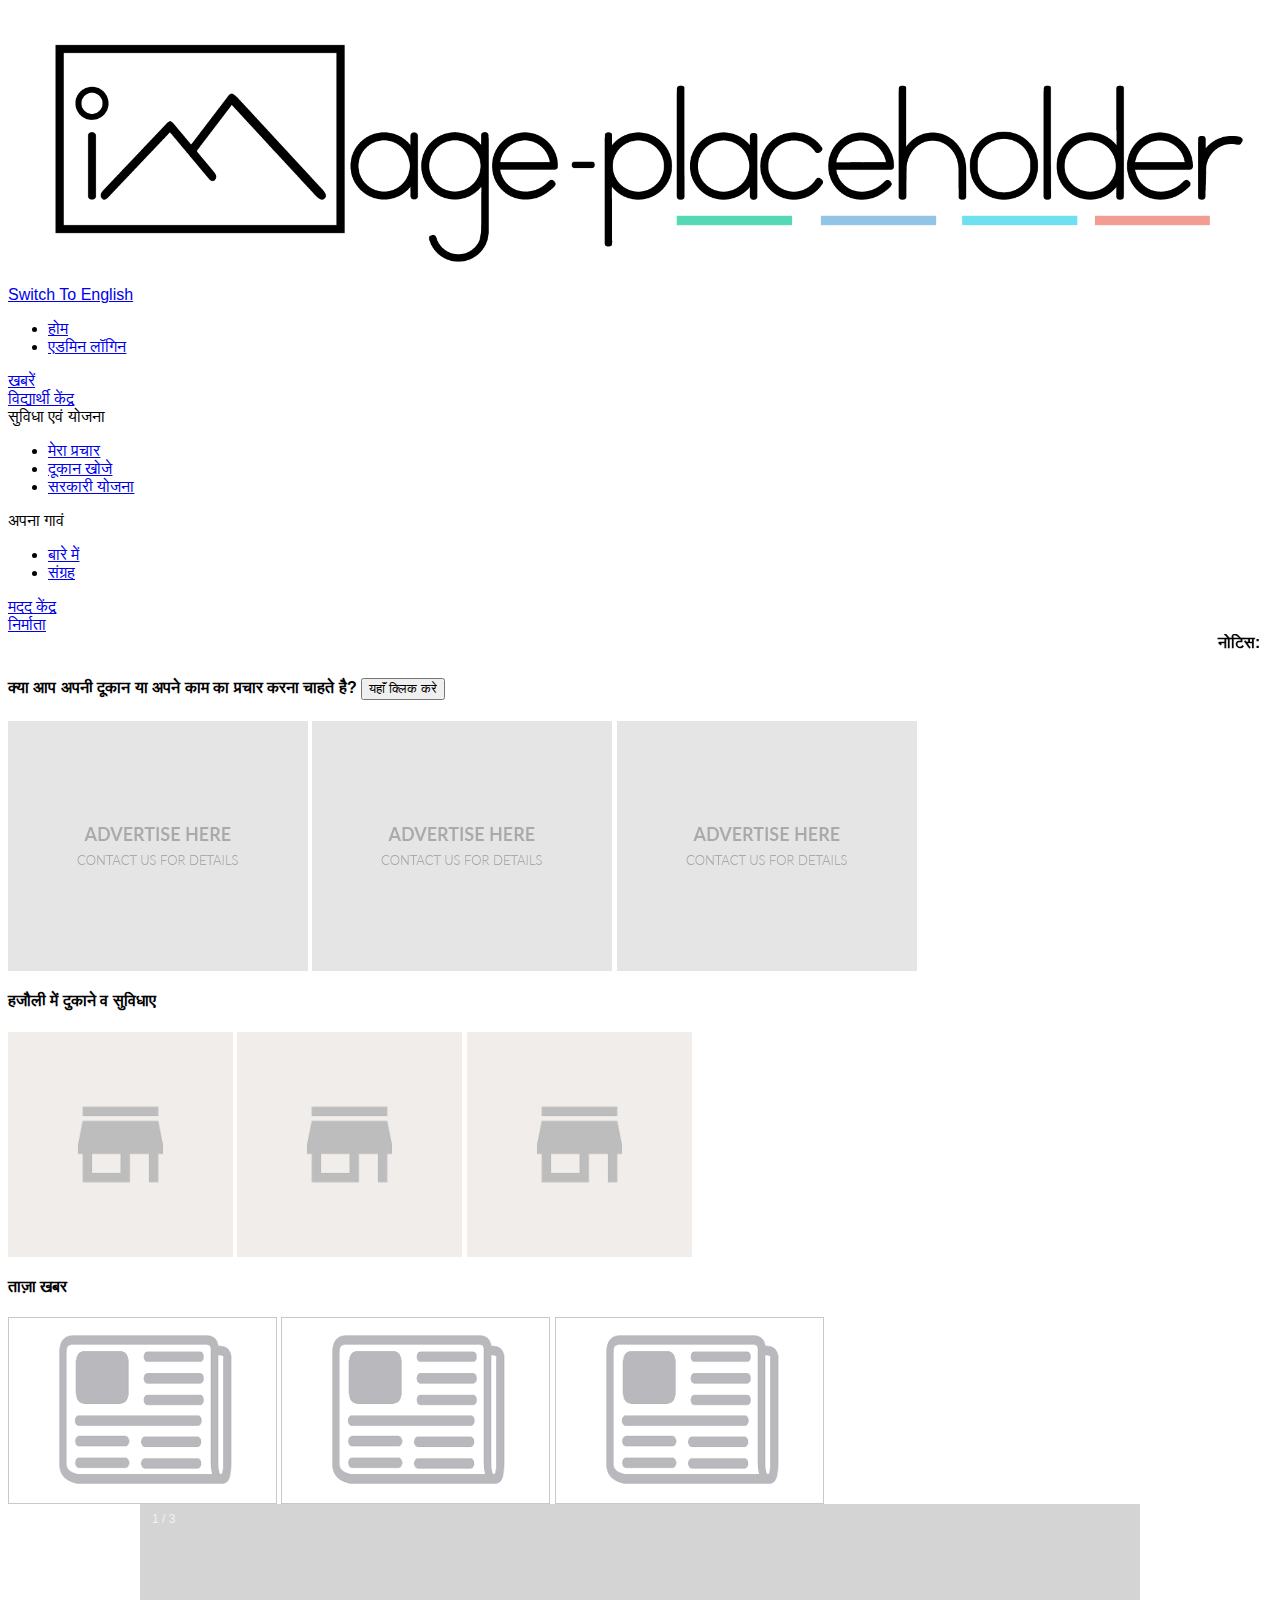
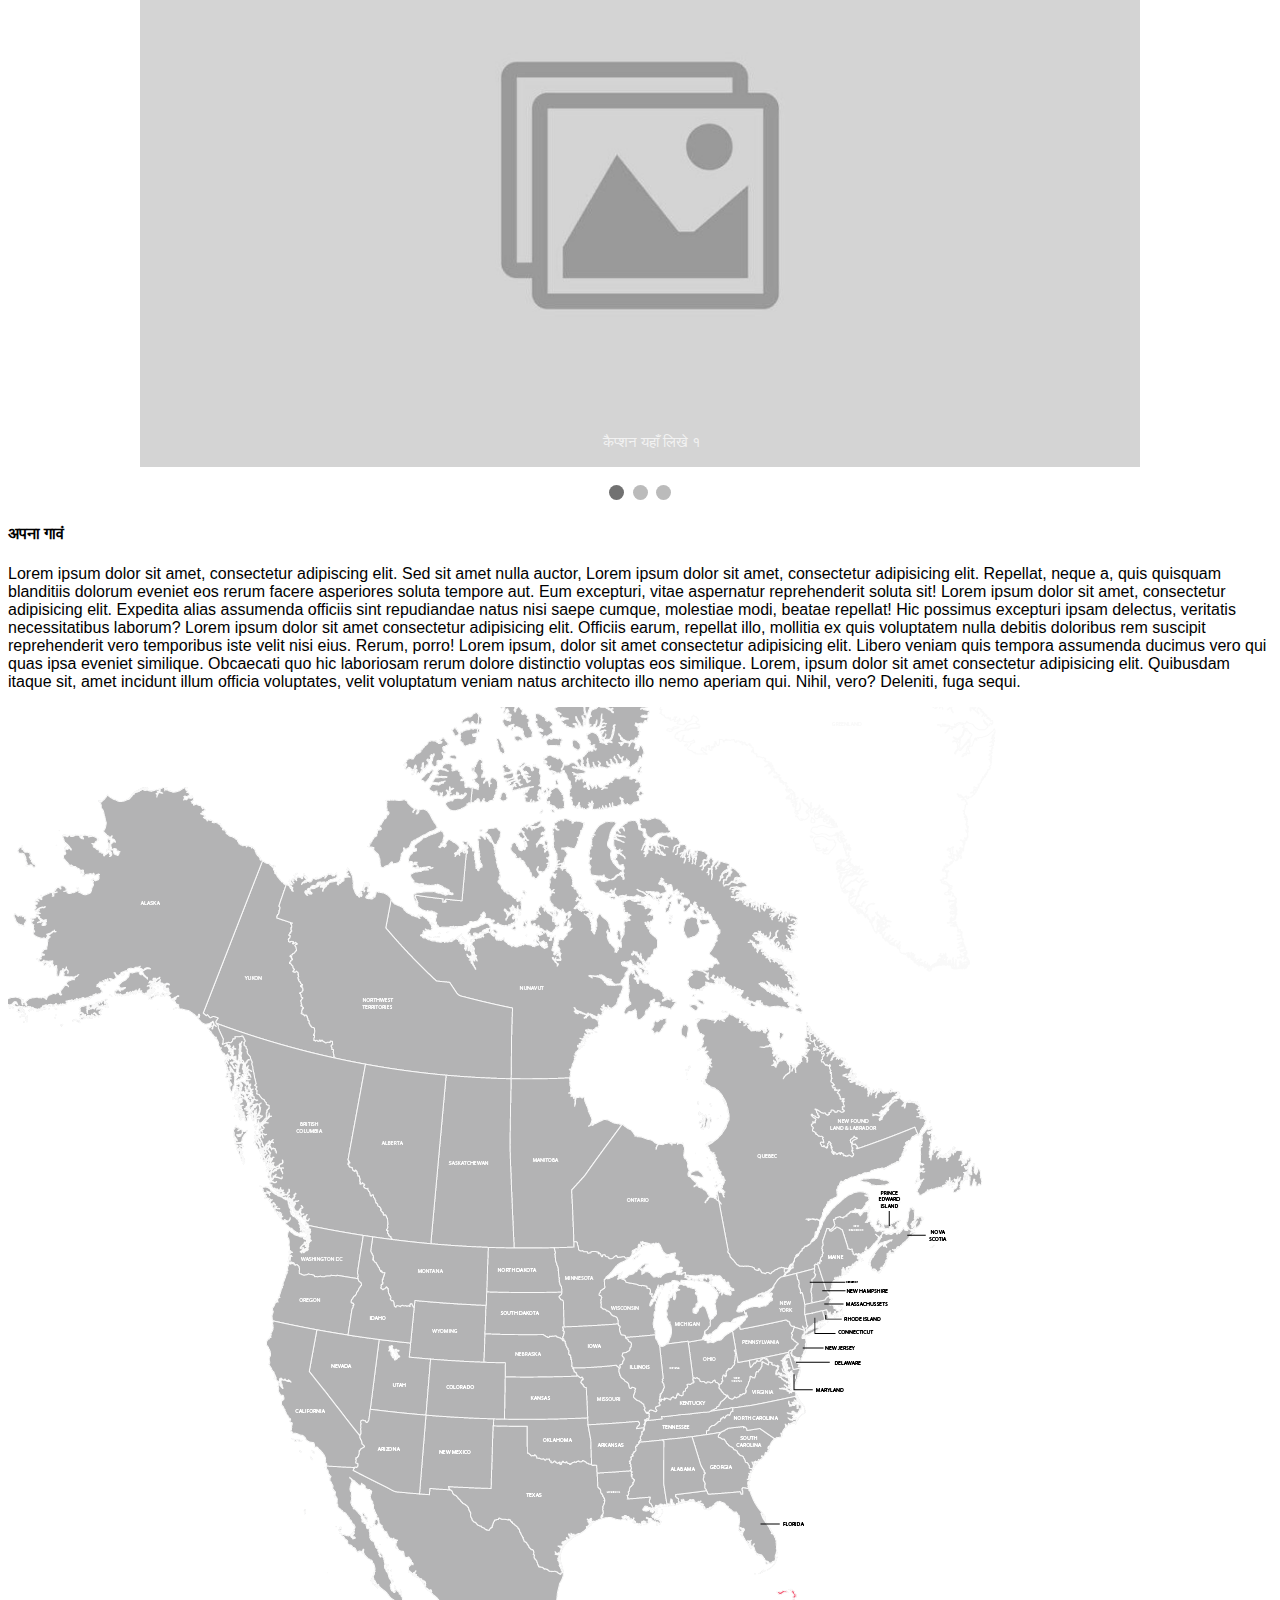
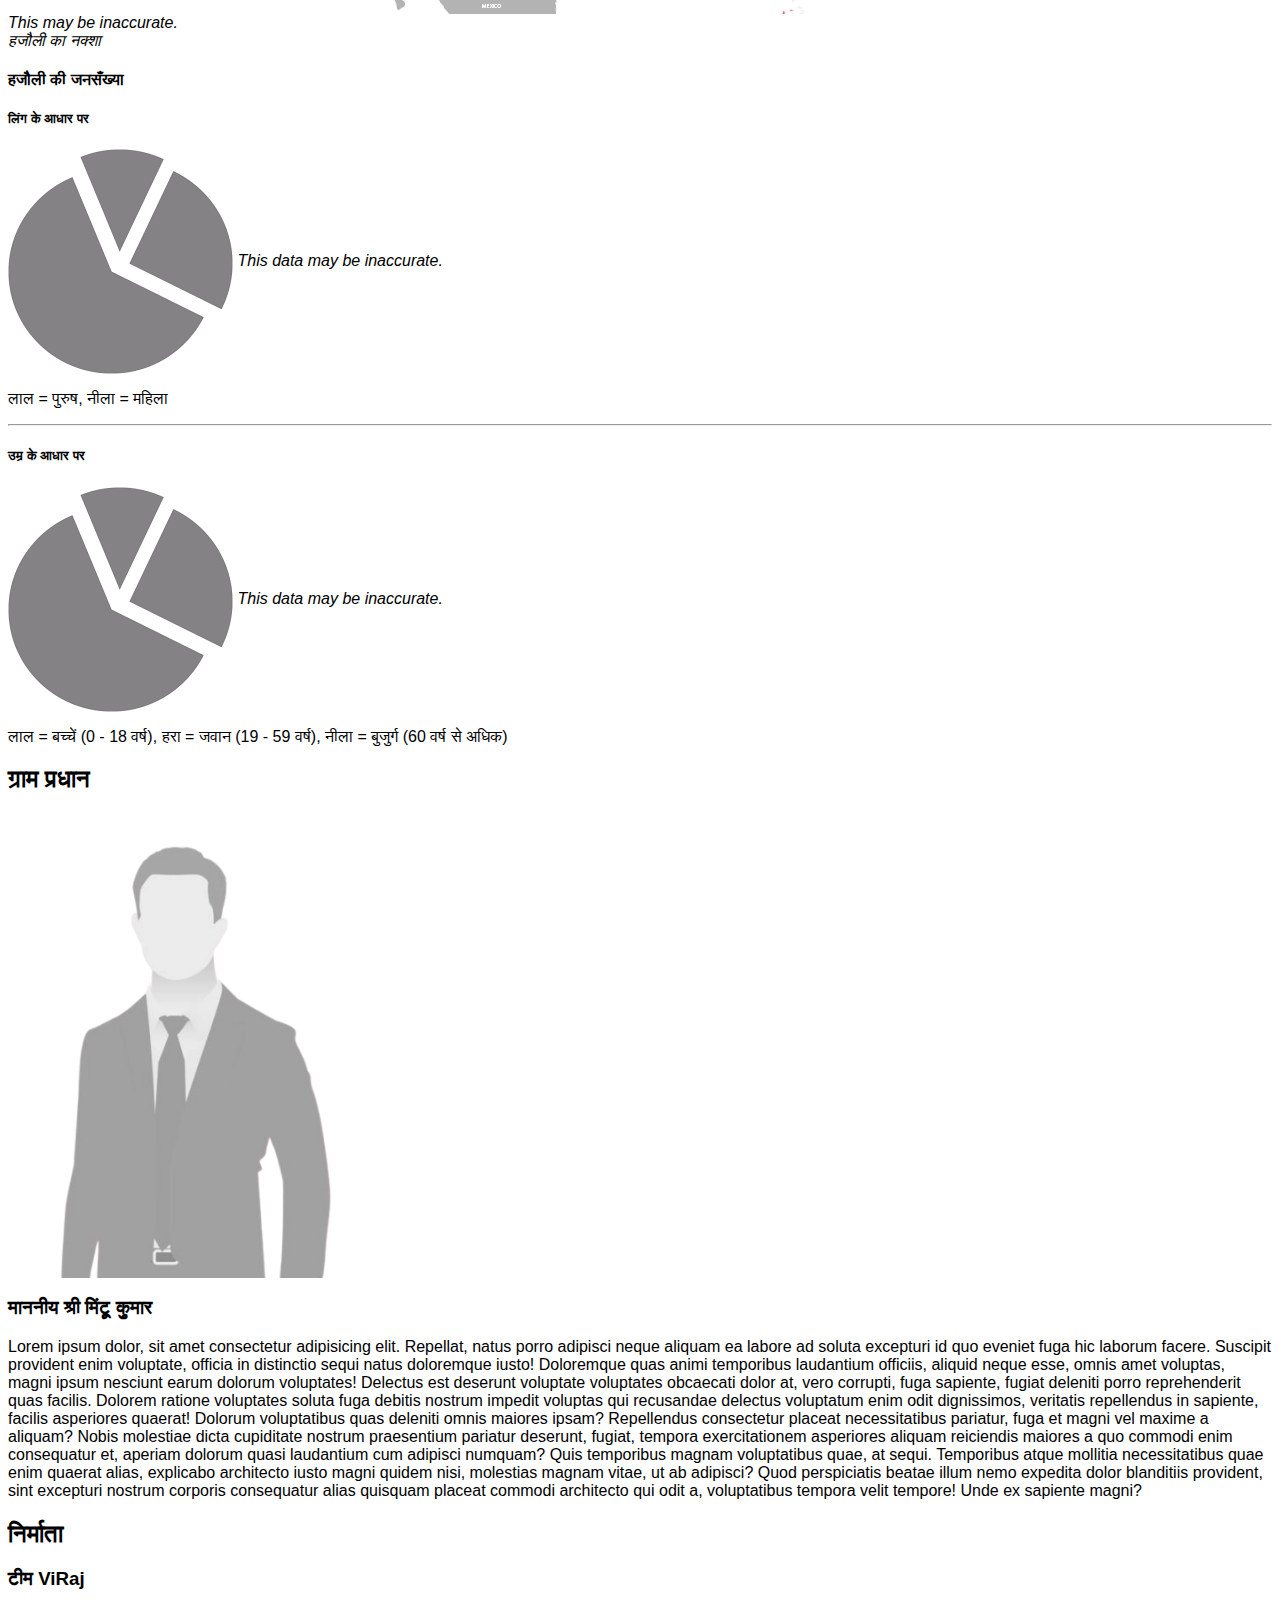
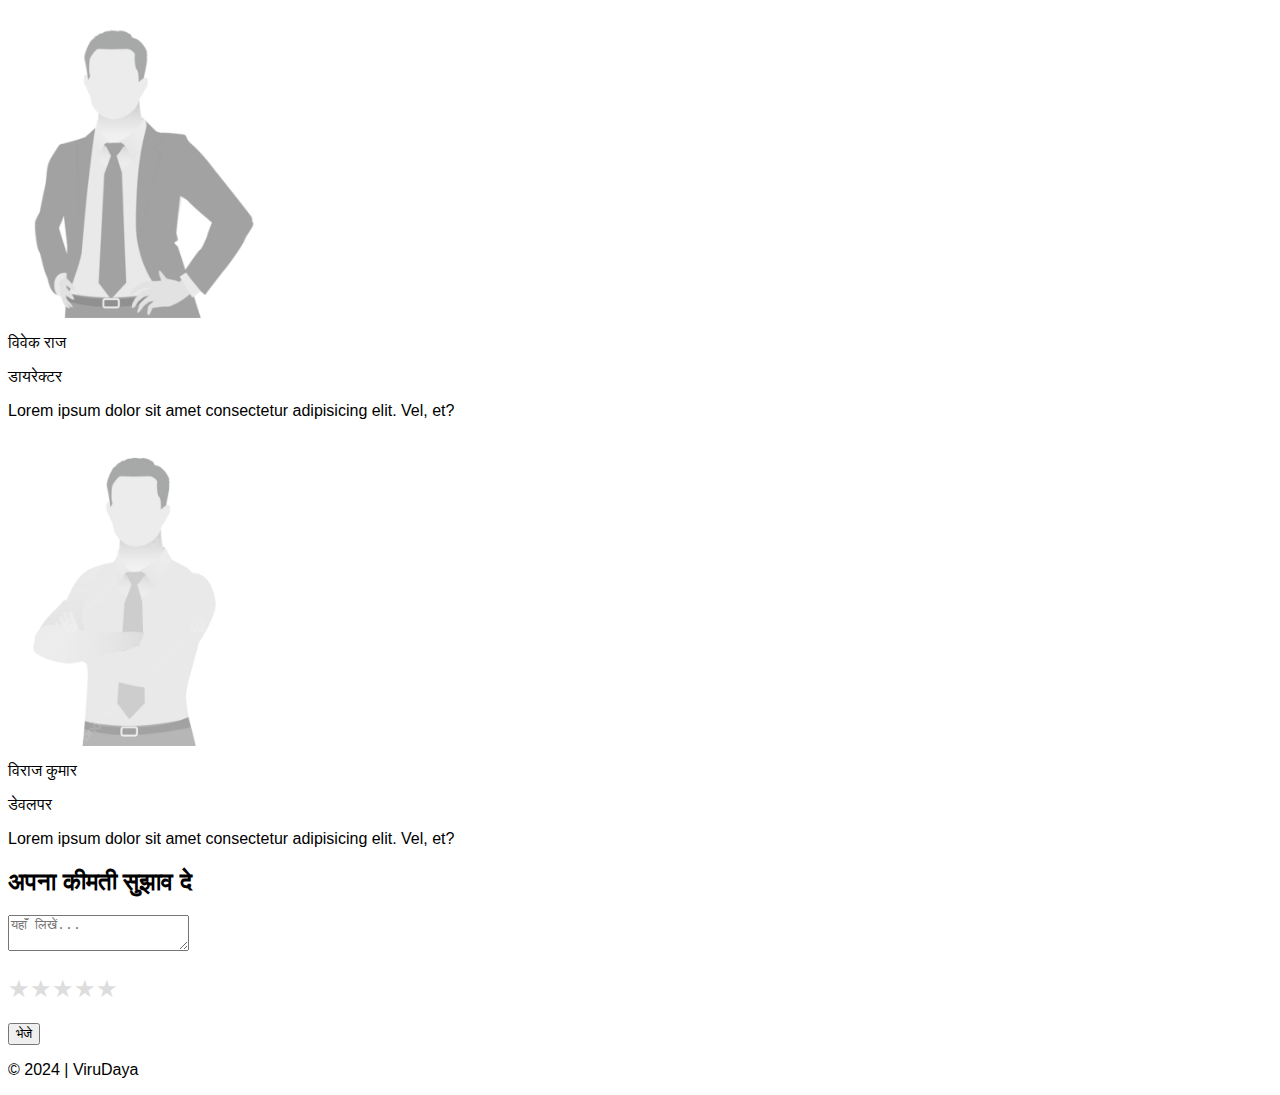
<file: Site/Hindi/Home/index.html>
<!DOCTYPE html>
<html lang="en">
<head>
    <meta charset="UTF-8">
    <meta name="viewport" content="width=device-width, initial-scale=1.0">
    <title>Hajauli - Ballia {U.P.}</title>
    <link rel="stylesheet" href="style.css">
</head>
<body>
    <header>
        <img src="Files/bnr.png" width="100%" alt="Hajauli">
        <div class="lang-change">
            <a href="../../English/Home/index.html">
                <p>Switch To English</p>
            </a>
        </div> 
    </header>
    
    <!--Nav Bar-->
    <nav>
        <ul>
            <li><a href="#">होम</a></li>
            <li><a href="../../Admin-Login/index.html" target="_blank">एडमिन लॉगिन</a></ul></li>
            <li><a href="../News/index.html">खबरें</a></li>
            <li><a href="../Student's Corner/index.html">विद्यार्थी केंद्र</a></li>
            <li>सुविधा एवं योजना
                <ul>
                    <li><a href="../Services & Plans/Get-Your-Ad/index.html">मेरा प्रचार</a></li>
                    <li><a href="../Services & Plans/Find-a-Shop/index.html">दूकान खोजे</a></li>
                    <li><a href="../Services & Plans/Yojna & Services/index.html">सरकारी योजना</a></li>
                </ul>
            </li>
            <li>
                अपना गावं
                <ul>
                    <li><a href="../About Village/About/index.html">बारे में </a></li>
                    <li><a href="../About Village/Gallery/index.html">संग्रह</a></li>
                </ul>
            </li>
            <li><a href="../Get Help/index.html">मदद केंद्र</a></li>
            <li><a href="../About Developers/index.html">निर्माता</a></li>
        </ul>
    </nav>

    <!-- Notification Slide -->
    <marquee behavior="slider" direction="">
        <b>नोटिस:</b> &nbsp; यह साईट अभी प्रगति पर है | कृपया कुछ दिनों बाद पुनः प्रयास करे | Lorem ipsum dolor sit amet consectetur adipisicing elit. Temporibus repellendus consequatur accusantium nam rerum consectetur dolores, harum natus voluptatibus! Ipsum officiis perferendis impedit, consectetur obcaecati totam dicta pariatur tenetur soluta.
    </marquee>

    <!-- Get Your Ad -->
     <section class="Get-Your-Ad">
        <h4>
            क्या आप अपनी दूकान या अपने काम का प्रचार करना चाहते है?
            <button>यहाँ क्लिक करे</button>
        </h4>
     </section>

     <!-- Sponsership & Ad -->
     <section class="Sponsers">
        <img src="Files/ad1.png" width="#" alt="#">
        <img src="Files/ad2.png" width="#" alt="#">
        <img src="Files/ad3.png" width="#" alt="#">
     </section>

     <!-- Find A Shop -->
      <Section class="Find-a-shop">
        <h4>हजौली में दुकाने व सुविधाए</h4>
        <img src="Files/shop1.png" width="#" alt="#">
        <img src="Files/shop2.png" width="#" alt="#">
        <img src="Files/shop3.png" width="#" alt="#">
      </Section>

    <!-- Latest News -->
     <section class="Latest-News">
        <h4>ताज़ा खबर</h4>
        <img src="Files/news1.png" width="#" alt="#">
        <img src="Files/news2.png" width="#" alt="#">
        <img src="Files/news3.png" width="#" alt="#">
     </section>

     <!-- Sliding Pictures -->
    <div class="slideshow-container">

    <div class="mySlides fade">
      <div class="numbertext">1 / 3</div>
      <img src="Files/slide1.jpg" style="width:100%">
      <div class="text">कैप्शन यहाँ लिखे १</div>
    </div>
    
    <div class="mySlides fade">
      <div class="numbertext">2 / 3</div>
      <img src="Files/slide2.jpg" style="width:100%">
      <div class="text">कैप्शन यहाँ लिखे २</div>
    </div>
    
    <div class="mySlides fade">
      <div class="numbertext">3 / 3</div>
      <img src="Files/slide3.jpg" style="width:100%">
      <div class="text">कैप्शन यहाँ लिखे ३</div>
    </div>
    
    </div>
    <br>
    
    <div style="text-align:center">
      <span class="dot"></span> 
      <span class="dot"></span> 
      <span class="dot"></span> 
    </div>

     <!-- About Us -->
      <section class="About-Us">
        <h4>अपना गावं</h4>
        <p>
            Lorem ipsum dolor sit amet, consectetur adipiscing elit. Sed sit amet nulla auctor, Lorem ipsum dolor sit amet, consectetur adipisicing elit. Repellat, neque a, quis quisquam blanditiis dolorum eveniet eos rerum facere asperiores soluta tempore aut. Eum excepturi, vitae aspernatur reprehenderit soluta sit! Lorem ipsum dolor sit amet, consectetur adipisicing elit. Expedita alias assumenda officiis sint repudiandae natus nisi saepe cumque, molestiae modi, beatae repellat! Hic possimus excepturi ipsam delectus, veritatis necessitatibus laborum? Lorem ipsum dolor sit amet consectetur adipisicing elit. Officiis earum, repellat illo, mollitia ex quis voluptatem nulla debitis doloribus rem suscipit reprehenderit vero temporibus iste velit nisi eius. Rerum, porro! Lorem ipsum, dolor sit amet consectetur adipisicing elit. Libero veniam quis tempora assumenda ducimus vero qui quas ipsa eveniet similique. Obcaecati quo hic laboriosam rerum dolore distinctio voluptas eos similique. Lorem, ipsum dolor sit amet consectetur adipisicing elit. Quibusdam itaque sit, amet incidunt illum officia voluptates, velit voluptatum veniam natus architecto illo nemo aperiam qui. Nihil, vero? Deleniti, fuga sequi. 
        </p>
      </section>

      <!-- Map -->
       <section class="Map">
        <img src="Files/map.png" width="#" alt="#">
        <br><em class="alt">This may be inaccurate.</em><br>
        <em>हजौली का नक्शा</em>
        
        
       </section>

      <!-- Population -->
       <section class="Population">
        <h4>हजौली की जनसँख्या</h4>
        <h5>लिंग के आधार पर</h5>
        <img src="Files/Population-sex.jpg" width="#" alt="#">
        <em>This data may be inaccurate.</em>
        <p>लाल = पुरुष, नीला = महिला</p>
        <hr>
        <h5>उम्र के आधार पर</h5>
        <img src="Files/Population-Age.jpg" width="#" alt="#">
        <em>This data may be inaccurate.</em>
        <p>लाल = बच्चें (0 - 18 वर्ष), हरा = जवान (19 - 59 वर्ष), नीला = बुजुर्ग (60 वर्ष से अधिक)</p>
        
        <!-- Pradhan -->
         <h2>ग्राम प्रधान</h2>
         <img src="Files/pradhan.png" width="30%" alt="Mintu Kumar">
         <h3>माननीय श्री मिंटू कुमार</h3>
         <p>Lorem ipsum dolor, sit amet consectetur adipisicing elit. Repellat, natus porro adipisci neque aliquam ea labore ad soluta excepturi id quo eveniet fuga hic laborum facere. Suscipit provident enim voluptate, officia in distinctio sequi natus doloremque iusto! Doloremque quas animi temporibus laudantium officiis, aliquid neque esse, omnis amet voluptas, magni ipsum nesciunt earum dolorum voluptates! Delectus est deserunt voluptate voluptates obcaecati dolor at, vero corrupti, fuga sapiente, fugiat deleniti porro reprehenderit quas facilis. Dolorem ratione voluptates soluta fuga debitis nostrum impedit voluptas qui recusandae delectus voluptatum enim odit dignissimos, veritatis repellendus in sapiente, facilis asperiores quaerat! Dolorum voluptatibus quas deleniti omnis maiores ipsam? Repellendus consectetur placeat necessitatibus pariatur, fuga et magni vel maxime a aliquam? Nobis molestiae dicta cupiditate nostrum praesentium pariatur deserunt, fugiat, tempora exercitationem asperiores aliquam reiciendis maiores a quo commodi enim consequatur et, aperiam dolorum quasi laudantium cum adipisci numquam? Quis temporibus magnam voluptatibus quae, at sequi. Temporibus atque mollitia necessitatibus quae enim quaerat alias, explicabo architecto iusto magni quidem nisi, molestias magnam vitae, ut ab adipisci? Quod perspiciatis beatae illum nemo expedita dolor blanditiis provident, sint excepturi nostrum corporis consequatur alias quisquam placeat commodi architecto qui odit a, voluptatibus tempora velit tempore! Unde ex sapiente magni?</p>

         <!-- Developers -->
          <div id="developers">
            <h2>निर्माता</h2>
            <h3>टीम ViRaj</h3>
            <div id="devs">
                <img src="Files/dev1.jpg" width="20%" alt="Developer">
                <p>विवेक राज</p>
                <p>डायरेक्टर</p>
                <p>Lorem ipsum dolor sit amet consectetur adipisicing elit. Vel, et?</p>
            </div>
            <div id="devs">
                <img src="Files/dev2.jpg" width="20%" alt="Developer">
                <p>विराज कुमार</p>
                <p>डेवलपर</p>
                <p>Lorem ipsum dolor sit amet consectetur adipisicing elit. Vel, et?</p>
            </div>
          </div>

          <!-- Feedback -->
           <div id="feedback">
            <h2>अपना कीमती सुझाव दे</h2>
            <form id="emailForm">
                <textarea id="emailText" placeholder="यहाँ लिखें..."></textarea><br>
                <div class="star-rating">
                    <span class="star" onclick="setRating(1)">&#9733;</span>
                    <span class="star" onclick="setRating(2)">&#9733;</span>
                    <span class="star" onclick="setRating(3)">&#9733;</span>
                    <span class="star" onclick="setRating(4)">&#9733;</span>
                    <span class="star" onclick="setRating(5)">&#9733;</span>
                </div>
                <button type="button" onclick="composeEmail()">भेजे</button>
            </form>
           </div>

           <!-- footer -->
            <footer>
                <p>&copy; 2024 | ViruDaya</p>
            </footer>
</body>
<script src="script.js"></script>
</html>
</file>
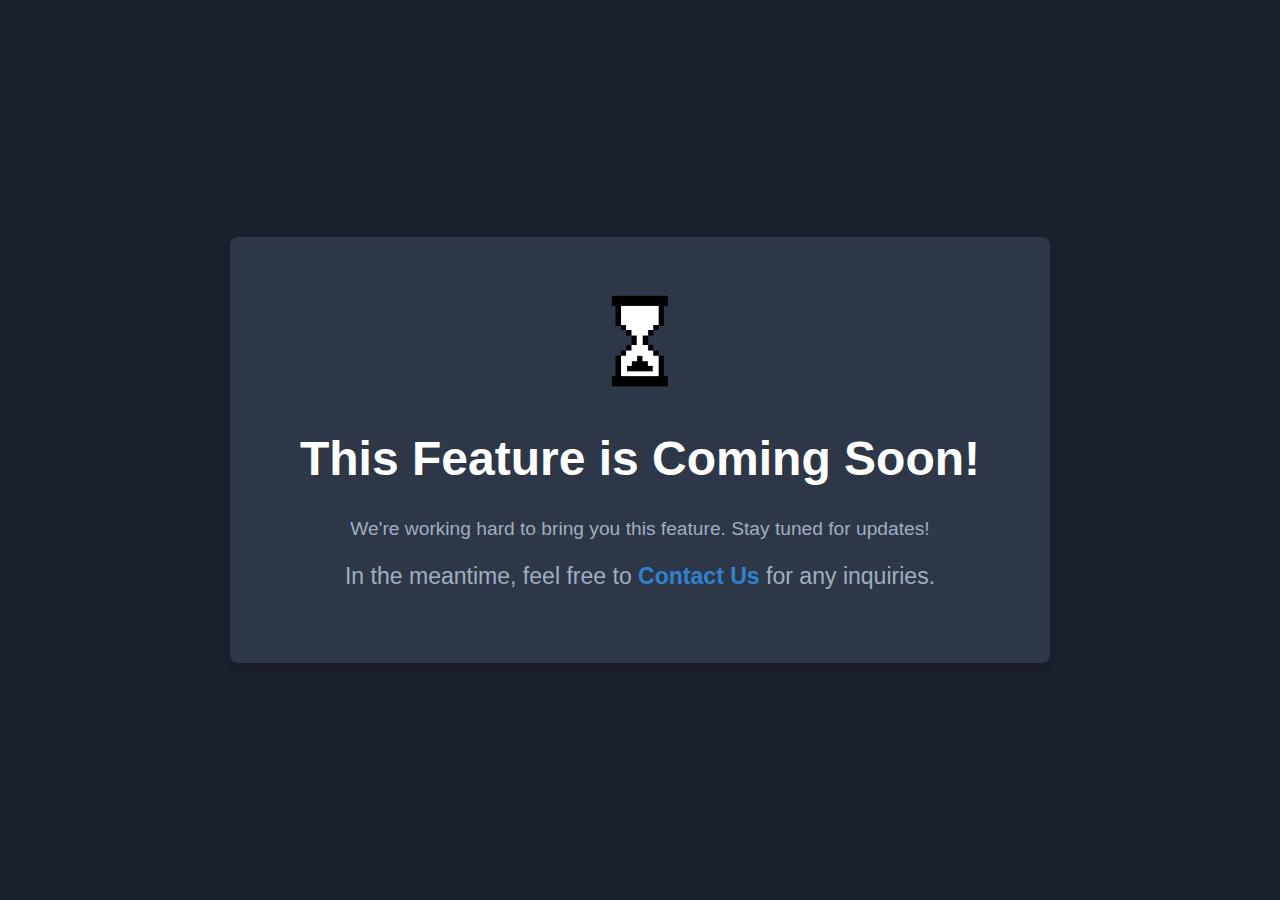
<file: Site/Admin-Login/Dashboard/coming-soon.html>
<!DOCTYPE html>
<html lang="en">
<head>
    <meta charset="UTF-8">
    <meta name="viewport" content="width=device-width, initial-scale=1.0">
    <title>Feature Coming Soon</title>
    <style>
        body {
            font-family: Arial, sans-serif;
            background-color: #1a202c;
            margin: 0;
            padding: 0;
            display: flex;
            justify-content: center;
            align-items: center;
            height: 100vh;
        }
        .container {
            text-align: center;
            background-color: #2d3748;
            padding: 50px;
            box-shadow: 0 4px 8px rgba(0, 0, 0, 0.1);
            border-radius: 8px;
        }
        h1 {
            color: #ffffff;
            font-size: 3em;
        }
        p {
            font-size: 1.2em;
            color: #a0aec0;
        }
        .cta {
            margin-top: 20px;
            font-size: 1.2em;
        }
        .cta a {
            color: #3182ce;
            text-decoration: none;
            font-weight: bold;
        }
    </style>
</head>
<body>
    <div class="container">
        <img src="1loading.gif" width="15%" alt="loading">
        <h1>This Feature is Coming Soon!</h1>
        <p>We're working hard to bring you this feature. Stay tuned for updates!</p>
        <div class="cta">
            <p>In the meantime, feel free to <a href="#">Contact Us</a> for any inquiries.</p>
        </div>
    </div>
</body>
</html>
</file>
<file: Site/Hindi/Home/style.css>
/* Start of Lang. Button */
.switch {
    position: relative;
    display: inline-block;
    width: 60px;
    height: 34px;
  }
  
  .switch input { 
    opacity: 0;
    width: 0;
    height: 0;
  }
  
  .slider {
    position: absolute;
    cursor: pointer;
    top: 0;
    left: 0;
    right: 0;
    bottom: 0;
    background-color: #ccc;
    -webkit-transition: .4s;
    transition: .4s;
  }
  
  .slider:before {
    position: absolute;
    content: "";
    height: 26px;
    width: 26px;
    left: 4px;
    bottom: 4px;
    background-color: white;
    -webkit-transition: .4s;
    transition: .4s;
  }
  input:checked + .slider {
    background-color: #2196F3;
  }
  
  input:focus + .slider {
    box-shadow: 0 0 1px #2196F3;
  }
  
  input:checked + .slider:before {
    -webkit-transform: translateX(26px);
    -ms-transform: translateX(26px);
    transform: translateX(26px);
  }
  
  /* Rounded sliders */
  .slider.round {
    border-radius: 34px;
  }
  
  .slider.round:before {
    border-radius: 50%;
  }
/* End of Lang. Button */

---


/* Slide Picture show */
slideshow-container {box-sizing: border-box;}
body {font-family: Verdana, sans-serif;}
.mySlides {display: none;}
img {vertical-align: middle;}

/* Slideshow container */
.slideshow-container {
  max-width: 1000px;
  position: relative;
  margin: auto;
}

/* Caption text */
.text {
  color: #f2f2f2;
  font-size: 15px;
  padding: 8px 12px;
  position: absolute;
  bottom: 8px;
  width: 100%;
  text-align: center;
}

/* Number text (1/3 etc) */
.numbertext {
  color: #f2f2f2;
  font-size: 12px;
  padding: 8px 12px;
  position: absolute;
  top: 0;
}

/* The dots/bullets/indicators */
.dot {
  height: 15px;
  width: 15px;
  margin: 0 2px;
  background-color: #bbb;
  border-radius: 50%;
  display: inline-block;
  transition: background-color 0.6s ease;
}

.active {
  background-color: #717171;
}

/* Fading animation */
.fade {
  animation-name: fade;
  animation-duration: 1.5s;
}

@keyframes fade {
  from {opacity: .4} 
  to {opacity: 1}
}

/* On smaller screens, decrease text size */
@media only screen and (max-width: 300px) {
  .text {font-size: 11px}
}
/* End


/* Ratting */
.star-rating {
  display: flex;
  margin: 20px 0;
}

.star {
  font-size: 24px;
  color: #ddd;
  cursor: pointer;
  transition: color 0.2s;
}

.star:hover,
.star.selected {
  color: #ffcc00;
}
</file>
